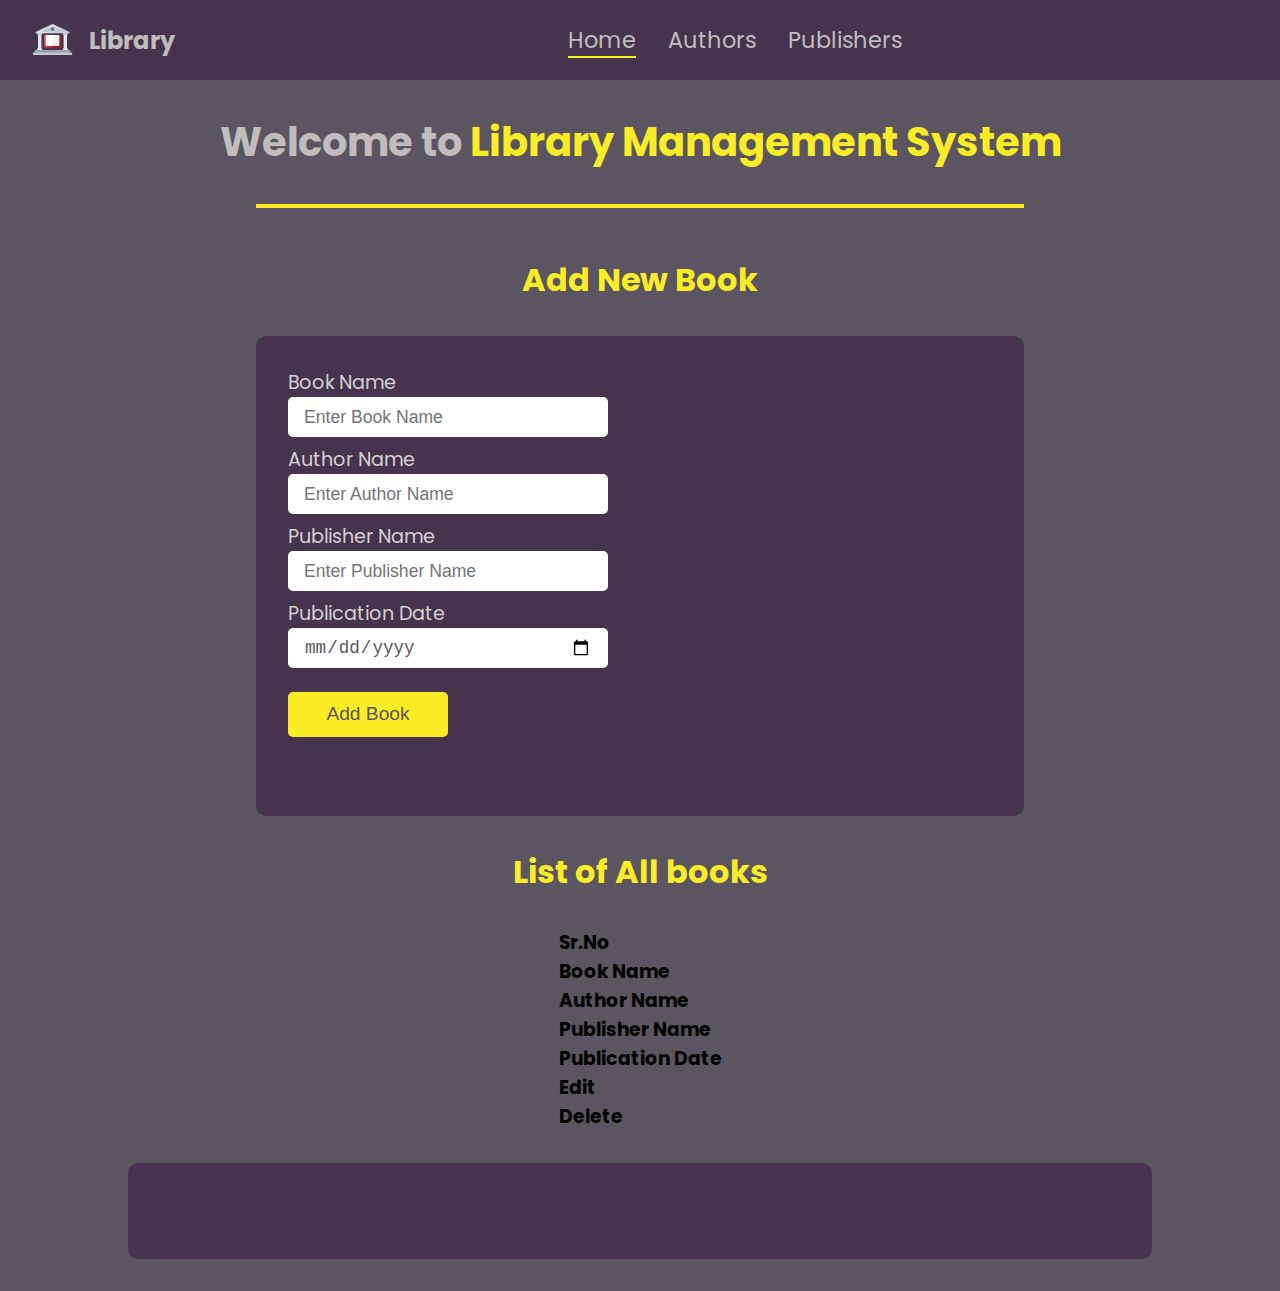
<file: index.html>
<!DOCTYPE html>
<html lang="en">
<head>
    <meta charset="UTF-8">
    <meta http-equiv="X-UA-Compatible" content="IE=edge">
    <meta name="viewport" content="width=device-width, initial-scale=1.0">
    <title>Library Management Project</title>
    <link rel="stylesheet" href="style.css">
</head>
<body>
      <header>
        <img src="./icons8-library-building-48.png" alt="LibraryIcon">
        <h2>Library</h2>
        
        <nav>
            <li> <a class = "active" href="index.html">Home</a>  </li>
            <li> <a href="authors.html">Authors</a> </li>
            <li> <a href="publisher.html">Publishers</a> </li>
        </nav>
      </header>

      <div class="main_section">
        <h2>Welcome to <span>Library Management System</span> </h2>
        <hr>

        <div class="Books_container">
            <h2>Add New Book</h2>
           <div class="add_new_book" id="book_input">
              
           </div>

           <h2>List of All books</h2>

           <div class="book_list">
            <h3>Sr.No</h3>
             <h3>Book Name</h3>
             <h3>Author Name</h3>
             <h3>Publisher Name</h3>
             <h3>Publication Date</h3>
             <h3>Edit</h3>
             <h3>Delete</h3>
           </div>

           <div class="All_books" id="allBooks">

            
             
           </div>

        </div>
      </div>

      <script src="index.js"></script>
</body>
</html>
</file>
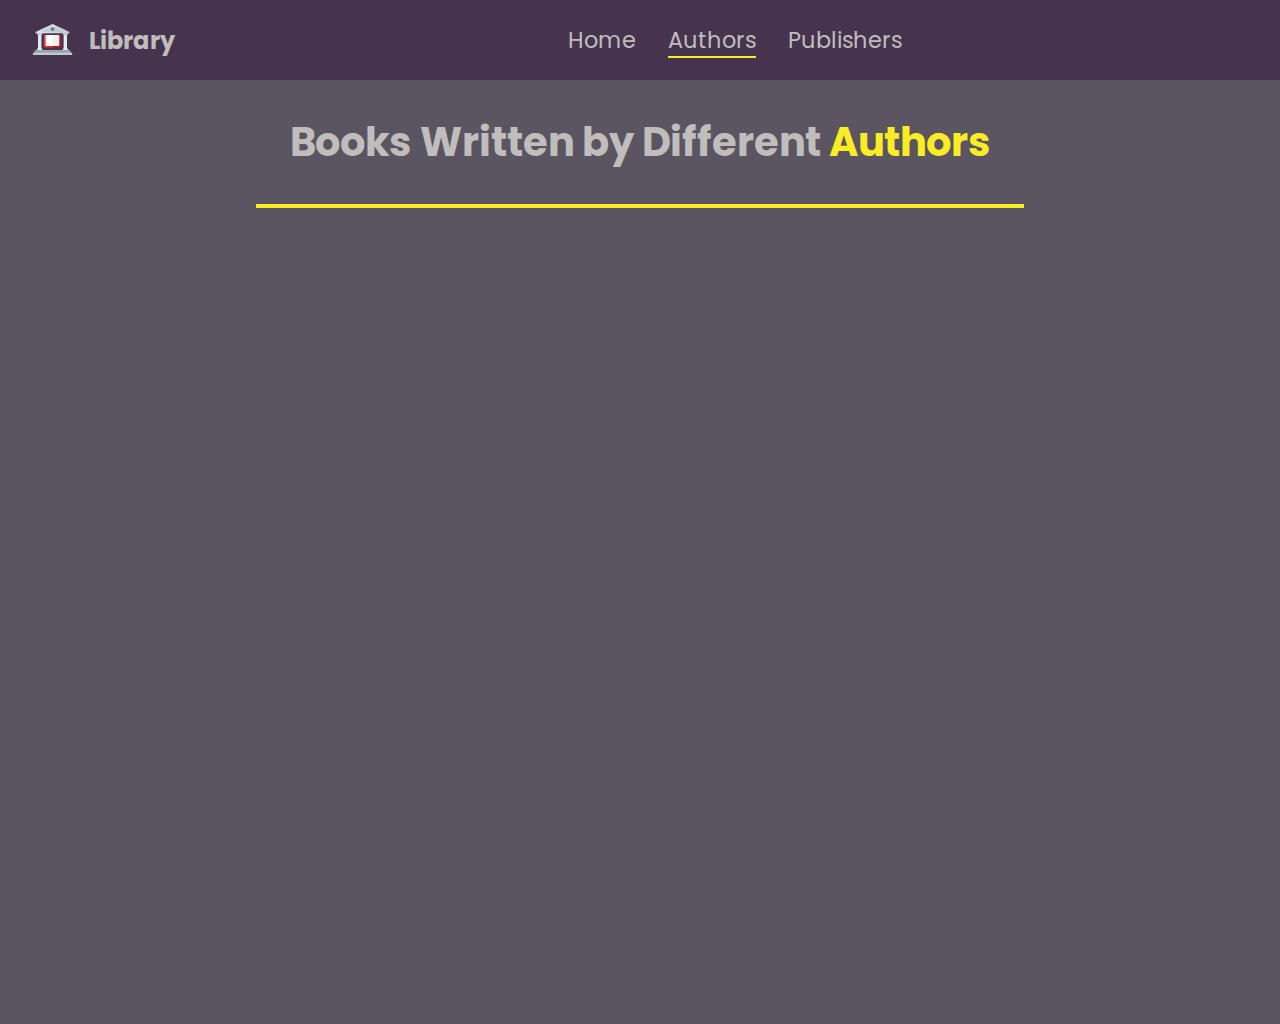
<file: authors.html>
<!DOCTYPE html>
<html lang="en">
<head>
    <meta charset="UTF-8">
    <meta http-equiv="X-UA-Compatible" content="IE=edge">
    <meta name="viewport" content="width=device-width, initial-scale=1.0">
    <title>Author's Page</title>
    <link rel="stylesheet" href="style.css">
    <link rel="stylesheet" href= "authors.css">
</head>
<body>
    <header>
        <img src="./icons8-library-building-48.png" alt="LibraryIcon">
        <h2>Library</h2>
        
        <nav>
            <li> <a href="index.html">Home</a>  </li>
            <li> <a class = "active"  href="authors.html">Authors</a> </li>
            <li> <a href="">Publishers</a> </li>
            
        </nav>
    </header>

    <div class="main_section">
        <h2>Books Written by Different <span>Authors</span></h2>
        <hr>

        <div class="Authors_container" id="author">
           
        </div>
    </div>

    <script  src="author.js"></script>


</body>
</html>
</file>
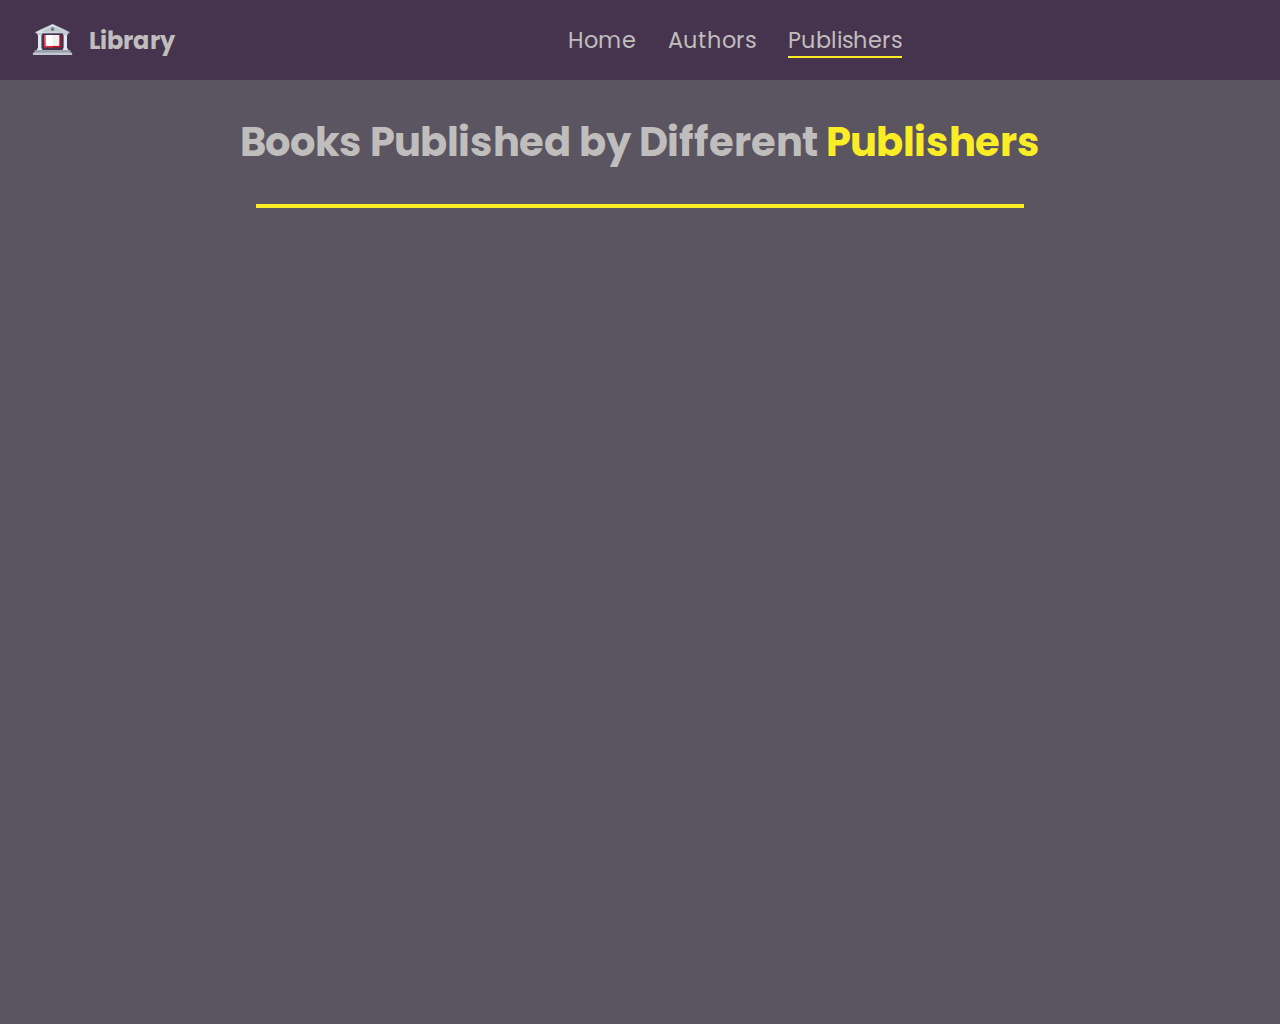
<file: publisher.html>
<!DOCTYPE html>
<html lang="en">
<head>
    <meta charset="UTF-8">
    <meta http-equiv="X-UA-Compatible" content="IE=edge">
    <meta name="viewport" content="width=device-width, initial-scale=1.0">
    <title>Author's Page</title>
    <link rel="stylesheet" href="style.css">
    <link rel="stylesheet" href= "publisher.css">
</head>
<body>
    <header>
        <img src="./icons8-library-building-48.png" alt="LibraryIcon">
        <h2>Library</h2>
        
        <nav>
            <li> <a href="index.html">Home</a>  </li>
            <li> <a   href="authors.html">Authors</a> </li>
            <li> <a class = "active" href="publisher.html">Publishers</a> </li>
            
        </nav>
    </header>

    <div class="main_section">
        <h2>Books Published by Different <span>Publishers</span></h2>
        <hr>

        <div class="Publisher_container" id="publisher">
            
        </div>
    </div>

    <script src="publisher.js"></script>


</body>
</html>
</file>
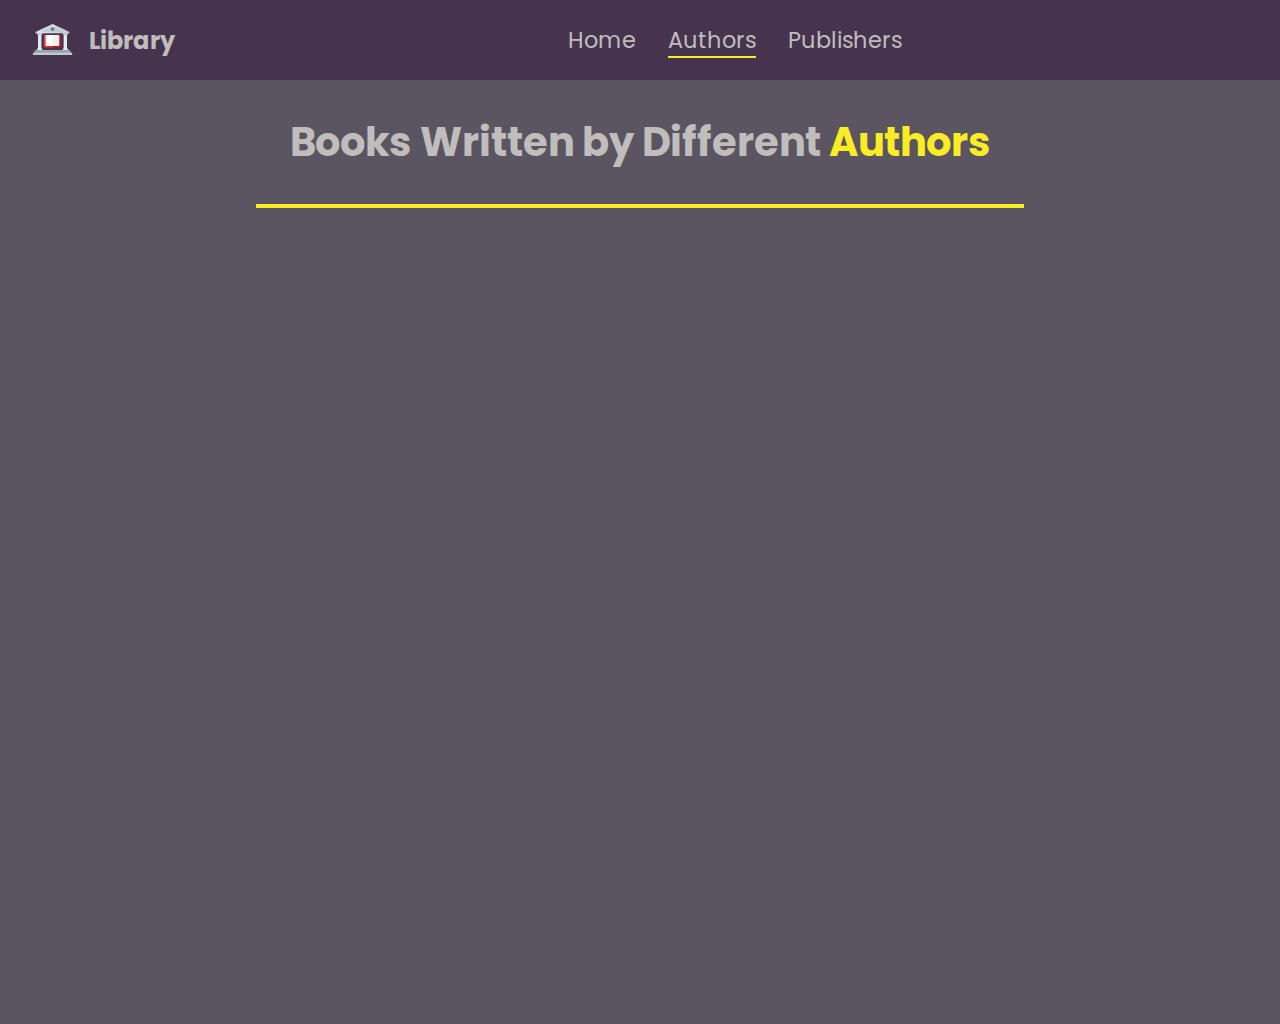
<file: author/authors.html>
<!DOCTYPE html>
<html lang="en">
<head>
    <meta charset="UTF-8">
    <meta http-equiv="X-UA-Compatible" content="IE=edge">
    <meta name="viewport" content="width=device-width, initial-scale=1.0">
    <title>Author's Page</title>

    <link rel="stylesheet" href="https://cdnjs.cloudflare.com/ajax/libs/font-awesome/6.1.2/css/all.min.css" integrity="sha512-1sCRPdkRXhBV2PBLUdRb4tMg1w2YPf37qatUFeS7zlBy7jJI8Lf4VHwWfZZfpXtYSLy85pkm9GaYVYMfw5BC1A==" crossorigin="anonymous" referrerpolicy="no-referrer" />

    <link rel="stylesheet" href="/author/authors.css">
    <link rel="stylesheet" href= "/style.css">
</head>
<body>
    <header>
        <img src="/Assets/icons8-library-building-48.png" alt="LibraryIcon">
        <h2>Library</h2>
        
        <nav id="hamburger">
            <li> <a href="/index.html">Home</a>  </li>
            <li> <a class = "active"  href="/author/authors.html">Authors</a> </li>
            <li> <a href="/publisher/publisher.html">Publishers</a> </li>
            
        </nav>

        <div class="menu"  onclick="toggle()"><i class="fa-solid fa-bars"></i></div>

    </header>

    <div class="main_section">
        <h2>Books Written by Different <span>Authors</span></h2>
        <hr>

        <div class="Authors_container" id="author">
            
        </div>
    </div>

    <script src="author.js"></script>


</body>
</html>
</file>
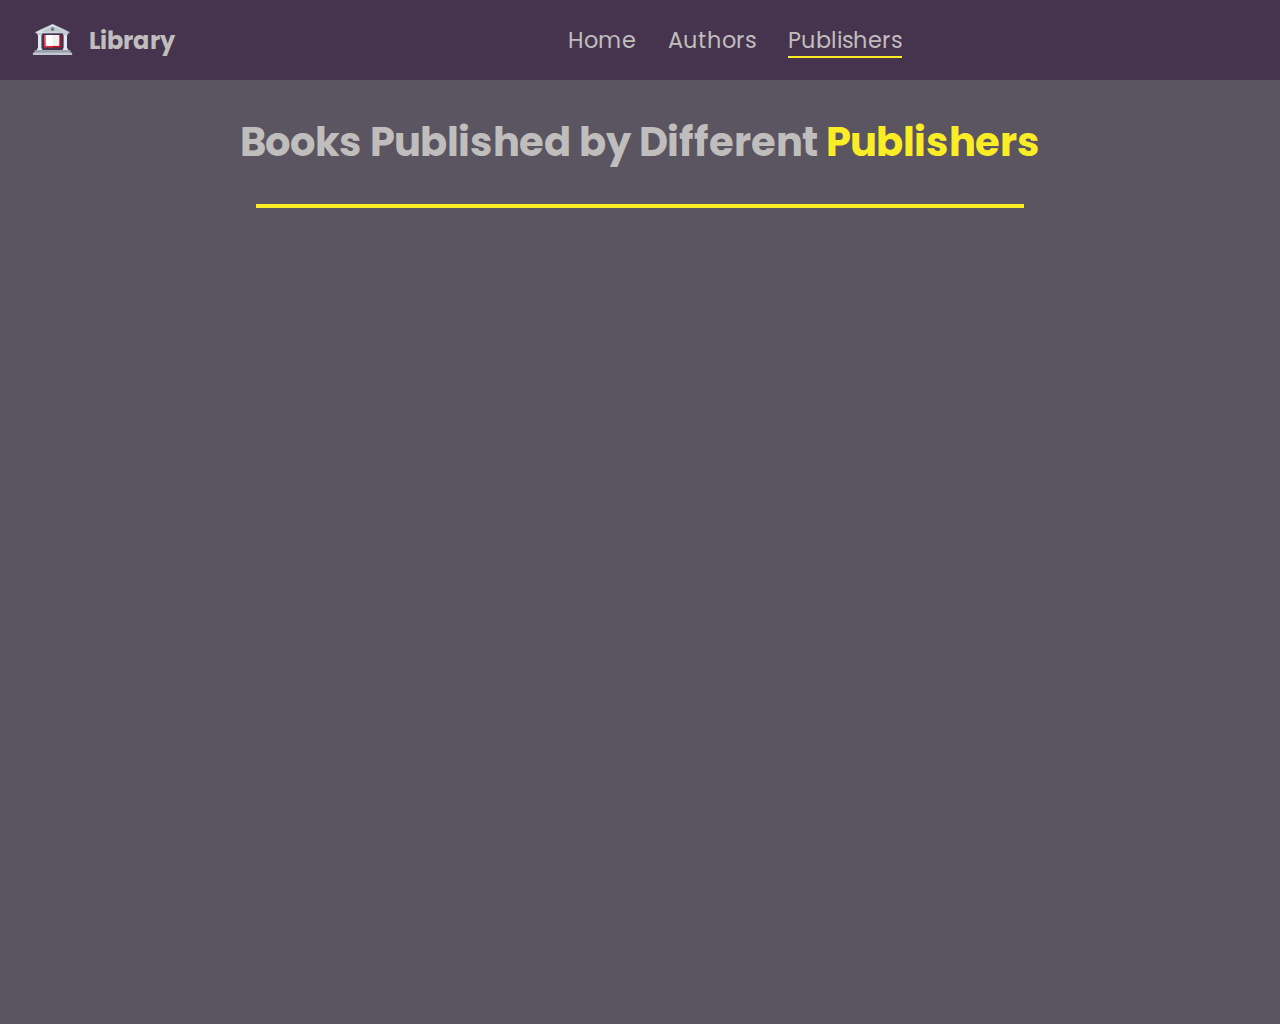
<file: publisher/publisher.html>
<!DOCTYPE html>
<html lang="en">
<head>
    <meta charset="UTF-8">
    <meta http-equiv="X-UA-Compatible" content="IE=edge">
    <meta name="viewport" content="width=device-width, initial-scale=1.0">
    <title>Author's Page</title>

    <link rel="stylesheet" href="https://cdnjs.cloudflare.com/ajax/libs/font-awesome/6.1.2/css/all.min.css" integrity="sha512-1sCRPdkRXhBV2PBLUdRb4tMg1w2YPf37qatUFeS7zlBy7jJI8Lf4VHwWfZZfpXtYSLy85pkm9GaYVYMfw5BC1A==" crossorigin="anonymous" referrerpolicy="no-referrer" />


    <link rel="stylesheet" href="/style.css">
    <link rel="stylesheet" href= "/publisher/publisher.css">
</head>
<body>
    <header>
        <img src="/Assets/icons8-library-building-48.png" alt="LibraryIcon">
        <h2>Library</h2>
        
        <nav id="hamburger">
            <li> <a href="/index.html">Home</a>  </li>
            <li> <a   href="/author/authors.html">Authors</a> </li>
            <li> <a class = "active" href="/publisher/publisher.html">Publishers</a> </li>
        </nav>

        <div class="menu"  onclick="toggle()"><i class="fa-solid fa-bars"></i></div>
    </header>

    <div class="main_section">
        <h2>Books Published by Different <span>Publishers</span></h2>
        <hr>

        <div class="Publisher_container" id="publisher">
            
        </div>
    </div>

    <script src="publisher.js"></script>


</body>
</html>
</file>
<file: style.css>
@import url('https://fonts.googleapis.com/css2?family=Poppins&display=swap');


*{
    margin: 0;
    padding: 0;
    box-sizing: border-box;
    overflow-x: hidden;
}

html{
    scroll-behavior: smooth;
}

body{
    min-height: 100vh;
    width: 100%;
    font-family: 'Poppins', sans-serif;
    overflow-x: unset;

}

header{
    position: sticky;
    top: 0;
    display: flex;
    height: 5rem;
    justify-content: flex-start;
    align-items: center;
    width: 100%;
    flex-basis: 100%;
    background-color: #46344E;
    overflow-x: unset;
}

header > img{
    margin-left: 2rem;
}
header > h2{
    color: #c0bdbd;
    padding-inline: 1rem;
    overflow-x: unset;  
}
header > nav{
    display: flex;
    justify-content: center;
    align-items: center;
    flex-basis: 100%;
    overflow-x: unset;

}

header > nav > li{
    list-style: none;
    overflow-x: unset;
}

header > nav > li > a{
    text-decoration: none !important;
    margin-inline: 1rem;
    color: #c0bdbd !important;
    font-size: 1.4rem;
}

header > nav > li > a:hover{
    border-bottom: 2px solid #FAED26;
    
}

header > nav:first-child{
    margin-left: auto;
}

.active{
    border-bottom: 2px solid #FAED26;
}

.main_section{
    min-height: 90vh;
    width: 100%;
    background-color: #5A5560;
}
.main_section > h2{
    padding: 2rem;
    text-align: center;
    color: #c0bdbd;
    font-size: 2.5rem;
}
.main_section > h2 > span{
    color: #FAED26;
}

.main_section hr{
    width: 60%;
    margin-inline:auto ;
    border: 2px solid #FAED26;
}

.Books_container{
    width: 100%;
    /* border: 2px solid red; */
    margin-top: 1rem;
    min-height: 50rem;
    display: flex;
    flex-direction: column;
    justify-content: flex-start;
    align-items: center;
    padding-block: 2rem;
    gap: 2rem;
}

.Books_container > h2{
    color: #FAED26;
    font-size: 2rem;
    overflow-x: unset
}


.add_new_book{
    /* border: 2px solid red; */
    width: 60%;
    height: 30rem;
    display: flex;
    justify-content: flex-start;
    flex-direction: column;
    align-items: flex-start;
    padding: 2rem;
    gap: 0.5rem;
    background-color: #46334E;
    border-radius: 10px;

}

.add_new_book > label {
    color: #d4d1d1;
    font-size: 1.2rem;
}

.add_new_book >label > input{
    display: block;
    width: 20rem;
    height: 2.5rem;
    padding: 1rem;
    font-size: 1.1rem;
    outline: none;
    border-radius: 5px;
    border: none;
    overflow-x: unset;
}
#publicationDate{
    color: #5A5560;
}

#Submit{
    margin-top: 1rem;
    width: 10rem;
    height: 2.8rem;
    background-color: #FAED26;
    border: none;
    color: #5A5560;
    font-size: 1.2rem;
    border-radius: 5px;
    cursor: pointer;
    outline: none;
}



.All_books{
    width: 80%;
    min-height: 6rem;
    background-color: #46334E;
    border-radius: 10px;
    padding: 1rem;
}

.table{
    color: #c0bdbd;
}


#edit,#delete{
    width: 5rem;
    height: 2.5rem;
    font-size: 1.1rem;
    background-color: #FAED26;
    color: #46344E;
    border: none;
    border-radius: 4px;
    cursor: pointer;
    outline: none;
}

.table > thead > tr > th {
    font-size: 1.2rem;
    color: #FAED26;
}
.table > tbody > tr > td {
    font-size: 1.2rem;
    
}

.menu{
    margin-right: 2rem;
    color: #FAED26;
    font-size: 2rem;
    cursor: pointer;
    padding: 1rem;
    display: none;
}


/* Media Queries */

@media (max-width: 1152px){
    .All_books{
        width: 90%;
    }
}

@media (max-width:620px){
    .add_new_book{
        justify-content: center;
        align-items: center;
        width: 82%;
    }

    .main_section > h2{
        font-size: 2rem;
    }
    .main_section > hr{
        width: 80%;
    }

    header > nav {
        position: fixed;
        height: 100vh;
        width: 100%;
        left: -100%;
        top: 80px;
        background-color: #3d2e43;
        justify-content: center;
        align-items: center;
        flex-direction: column;
        gap: 1rem;
        transition: all linear 0.4s;
      
    }

    header > nav > li{
        color: #46344E;
    }

    .menu{
        display: block;
        margin-left: auto;  
    }

    .show{
        left: 0;
    }

}

@media (max-width:440px){
    .add_new_book{
        width: 90%;
    }
    .add_new_book > label > input {
        width: 18rem;
    }
    .main_section,.Books_container > h2{
        font-size: 1.7rem;
    }

}
</file>
<file: authors.css>
.Authors_container {
  width: 100%;
  /* border: 2px solid red; */
  margin-top: 1rem;
  min-height: 50rem;
  display: flex;
  flex-direction: column;
  justify-content: flex-start;
  align-items: center;
  padding-block: 2rem;
  gap: 2rem;
}

.author_data {
  /* border: 2px solid red; */
  min-width: 40%;
  min-height: 16rem;
  padding: 2rem;
  display: flex;
  justify-content: flex-start;
  flex-direction: column;
  align-items: center;
  gap: 0.5rem;
  background-color: #46334e;
  border-radius: 10px;
}

.author_data > h2 > span {
  color: #faed26;
}

.books > h2 > span {
  color: #faed26;
}

.books,
.author_data h2 {
  color: #c0bdbd;
}

.deleteBook{
    margin-top: 1rem;
    width: 10rem;
    height: 2.8rem;
    background-color: #FAED26;
    border: none;
    color: #5A5560;
    font-size: 1.2rem;
    border-radius: 5px;
    cursor: pointer;
}
</file>
<file: publisher.css>
.Publisher_container {
    width: 100%;
    /* border: 2px solid red; */
    margin-top: 1rem;
    min-height: 50rem;
    display: flex;
    flex-direction: column;
    justify-content: flex-start;
    align-items: center;
    padding-block: 2rem;
    gap: 2rem;
  }
  
  .publisher_data {
    /* border: 2px solid red; */
    min-width: 40%;
    min-height: 16rem;
    padding: 2rem;
    display: flex;
    justify-content: flex-start;
    flex-direction: column;
    align-items: center;
    gap: 0.5rem;
    background-color: #46334e;
    border-radius: 10px;
  }
  
  .publisher_data > h2 > span {
    color: #faed26;
  }
  
  .books > h2 > span {
    color: #faed26;
  }
  
  .books,
  .publisher_data h2 {
    color: #c0bdbd;
  }
  
  .deleteBook{
      margin-top: 1rem;
      width: 10rem;
      height: 2.8rem;
      background-color: #FAED26;
      border: none;
      color: #5A5560;
      font-size: 1.2rem;
      border-radius: 5px;
      cursor: pointer;
  }
</file>
<file: author/authors.css>
.Authors_container {
  width: 100%;
  /* border: 2px solid red; */
  margin-top: 1rem;
  min-height: 50rem;
  display: flex;
  flex-direction: column;
  justify-content: flex-start;
  align-items: center;
  padding-block: 2rem;
  gap: 2rem;
}

.author_data {
  /* border: 2px solid red; */
  width: 40%;
  min-height: 16rem;
  padding: 2rem;
  display: flex;
  justify-content: flex-start;
  flex-direction: column;
  align-items: center;
  gap: 0.5rem;
  background-color: #46334e;
  border-radius: 10px;
}

.author_data > h2 > span {
  color: #faed26;
}

.books > h2 > span {
  color: #faed26;
}

.books,
.author_data h2 {
  color: #c0bdbd;
}

.deleteBook{
    margin-top: 1rem;
    width: 10rem;
    height: 2.8rem;
    background-color: #FAED26;
    border: none;
    color: #5A5560;
    font-size: 1.2rem;
    border-radius: 5px;
    cursor: pointer;
}

/* Media Queries */

@media (max-width:950px){
  .author_data{
    width: 60%;
  }
}

@media (max-width:674px){
  .author_data{
    width: 80%;
  }
}

@media (max-width:520px){
  .author_data{
    width: 90%;
  }
  .author_data > h2{
    font-size: 1.3rem;
  }
  .books > h2{
    font-size: 1rem;
  }
}

@media (max-width:400px) {
  .author_data{
    width: 95%;
  }
  .author_data > h2{
    font-size: 1.1rem;
  }
  .books > h2{
    font-size: 0.9rem;
  }
  
}
</file>
<file: publisher/publisher.css>
.Publisher_container {
  width: 100%;
  /* border: 2px solid red; */
  margin-top: 1rem;
  min-height: 50rem;
  display: flex;
  flex-direction: column;
  justify-content: flex-start;
  align-items: center;
  padding-block: 2rem;
  gap: 2rem;
}

.publisher_data {
  /* border: 2px solid red; */
  width: 40%;
  min-height: 16rem;
  padding: 2rem;
  display: flex;
  justify-content: flex-start;
  flex-direction: column;
  align-items: center;
  gap: 0.5rem;
  background-color: #46334e;
  border-radius: 10px;
}

.publisher_data > h2 > span {
  color: #faed26;
}

.books > h2 > span {
  color: #faed26;
}

.books,
.publisher_data h2 {
  color: #c0bdbd;
}

.deleteBook {
  margin-top: 1rem;
  width: 10rem;
  height: 2.8rem;
  background-color: #faed26;
  border: none;
  color: #5a5560;
  font-size: 1.2rem;
  border-radius: 5px;
  cursor: pointer;
}

/* Media Queries */
@media (max-width: 950px) {
  .publisher_data {
    width: 60%;
  }
}

@media (max-width: 674px) {
  .publisher_data {
    width: 80%;
  }
}

@media (max-width: 520px) {
  .publisher_data {
    width: 90%;
  }
  .publisher_data > h2 {
    font-size: 1.3rem;
  }
  .books > h2 {
    font-size: 1rem;
  }
}

@media (max-width: 400px) {
  .publisher_data {
    width: 95%;
  }
  .publisher_data > h2 {
    font-size: 0.9rem;
  }
  .books > h2 {
    font-size: 0.9rem;
  }
}
</file>
